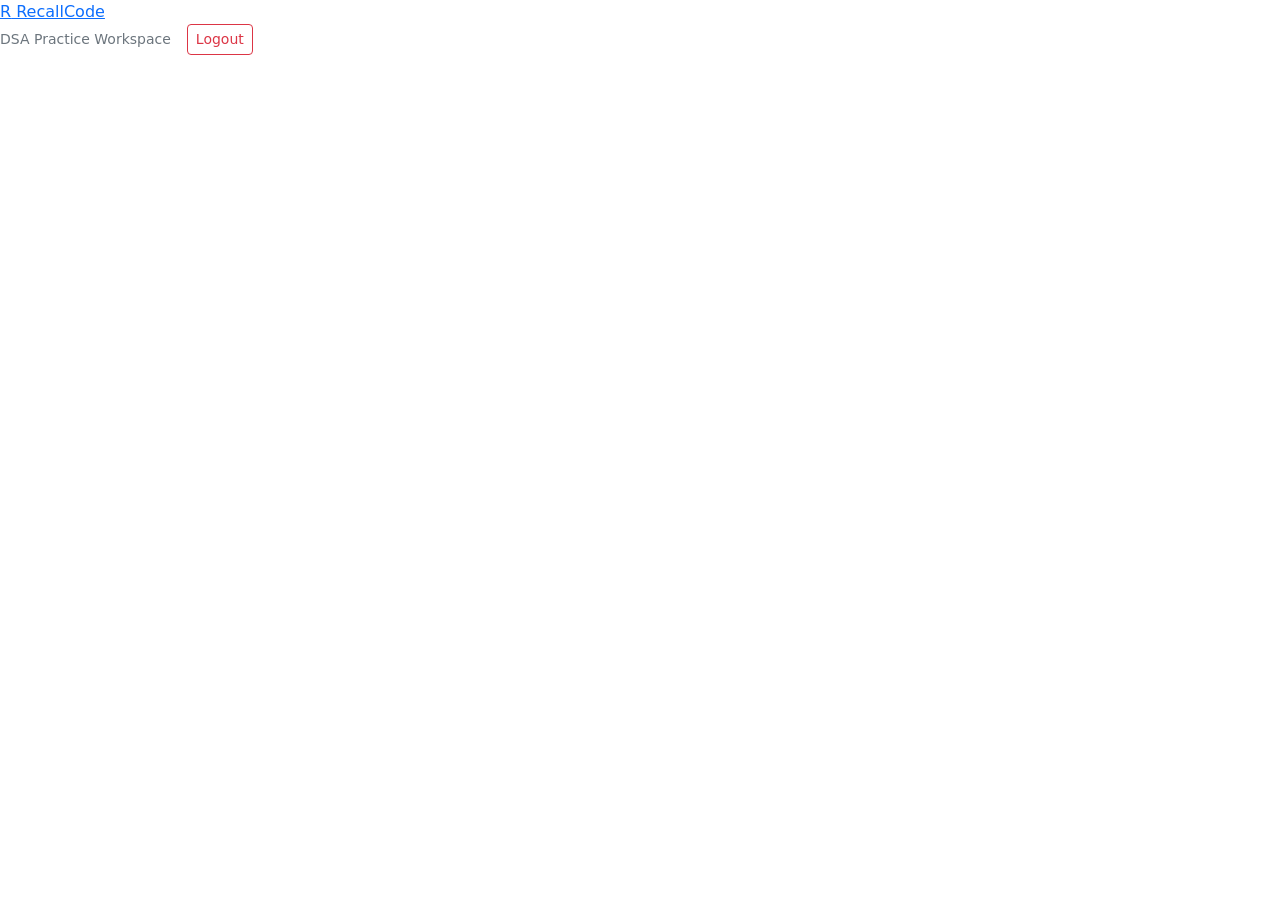
<file: recallcode/src/main/resources/templates/index.html>
<!DOCTYPE html>
<html lang="en" xmlns:th="http://www.thymeleaf.org">
<head>
    <meta charset="UTF-8">
    <meta name="viewport" content="width=device-width, initial-scale=1">
    <title>RecallCode | DSA Workspace</title>

    <link href="https://cdn.jsdelivr.net/npm/bootstrap@5.3.3/dist/css/bootstrap.min.css"
          rel="stylesheet">
    <link rel="stylesheet" th:href="@{/css/dashboard.css}">
</head>
<body>
<div class="app-shell">
   
<header class="topbar">
    <a class="brand" th:href="@{/}">
        <span class="brand-icon">R</span>
        RecallCode
    </a>

    <div class="d-flex align-items-center gap-3">
        <span class="text-secondary small">DSA Practice Workspace</span>

        <!-- Securely logs out the currently authenticated user. -->
        <form th:action="@{/logout}" method="post" class="m-0">
            <input type="hidden"
                   th:name="${_csrf.parameterName}"
                   th:value="${_csrf.token}">

            <button type="submit" class="btn btn-outline-danger btn-sm">
                Logout
            </button>
        </form>
    </div>
</header>


    <main class="container-fluid dashboard-container">
        <!-- Row 1: Progress and Revision Queue -->
        <div th:replace="~{fragments/progress-revisions :: progressRevisions}"></div>

        <!-- Row 2: Problem selector and timer -->
        <div th:replace="~{fragments/practice-session :: practiceSession}"></div>

        <!-- Row 3: Library and attempt history -->
        <div th:replace="~{fragments/problem-library :: problemLibrary}"></div>

        
    </main>
</div>

<script th:src="@{/js/dashboard.js}"></script>
<script th:src="@{/js/timer.js}"></script>
<script th:src="@{/js/problem-library.js}"></script>
</body>
</html>
</file>
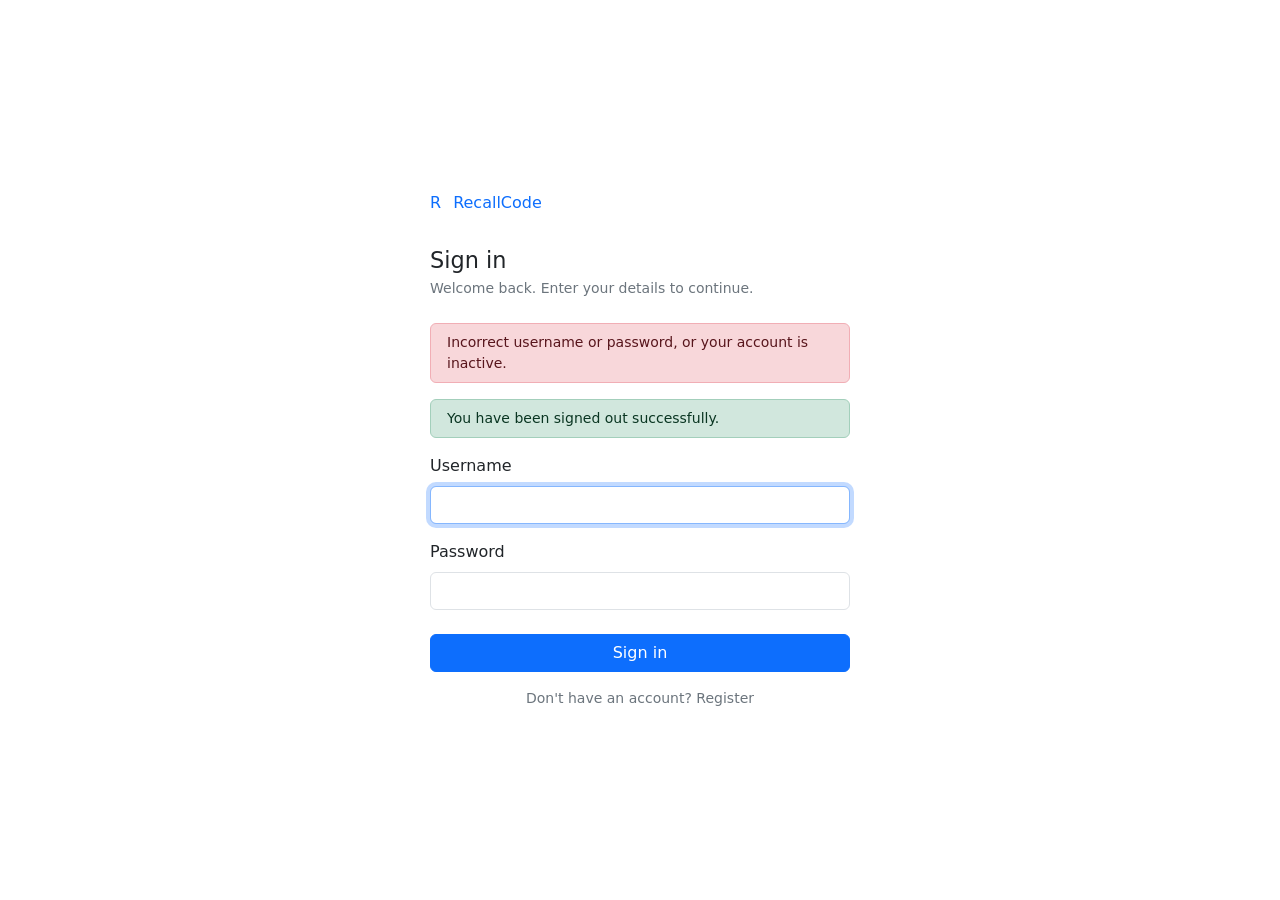
<file: recallcode/src/main/resources/templates/login.html>
<!DOCTYPE html>
<html lang="en" xmlns:th="http://www.thymeleaf.org">
<head>
    <meta charset="UTF-8">
    <meta name="viewport" content="width=device-width, initial-scale=1">
    <title>RecallCode | Login</title>
    <link href="https://cdn.jsdelivr.net/npm/bootstrap@5.3.3/dist/css/bootstrap.min.css"
          rel="stylesheet">
    <link rel="stylesheet" th:href="@{/css/dashboard.css}">
    <style>
        .auth-container {
            min-height: 100vh;
            display: flex;
            align-items: center;
            justify-content: center;
            padding: 2rem;
        }
        .auth-card {
            width: 100%;
            max-width: 420px;
        }
        .auth-brand {
            display: flex;
            align-items: center;
            gap: 0.75rem;
            margin-bottom: 2rem;
            text-decoration: none;
        }
    </style>
</head>
<body>
<div class="auth-container">
    <div class="auth-card">

        <a class="auth-brand brand" th:href="@{/login}">
            <span class="brand-icon">R</span>
            <span>RecallCode</span>
        </a>

        <div class="panel">
            <h1 class="panel-title mb-1" style="font-size:1.4rem">Sign in</h1>
            <p class="text-secondary small mb-4">Welcome back. Enter your details to continue.</p>

            <!-- Error message from Spring Security -->
            <div th:if="${param.error}"
                 class="alert alert-danger py-2 small" role="alert">
                Incorrect username or password, or your account is inactive.
            </div>

            <!-- Logout confirmation -->
            <div th:if="${param.logout}"
                 class="alert alert-success py-2 small" role="alert">
                You have been signed out successfully.
            </div>

            <!--
                Spring Security processes POST /login.
                The _csrf hidden field is required — Thymeleaf injects the token automatically.
            -->
            <form th:action="@{/login}" method="post">
                <input type="hidden" th:name="${_csrf.parameterName}" th:value="${_csrf.token}">

                <div class="mb-3">
                    <label for="username" class="form-label">Username</label>
                    <input id="username"
                           name="username"
                           type="text"
                           class="form-control"
                           autocomplete="username"
                           required autofocus>
                </div>

                <div class="mb-3">
                    <label for="password" class="form-label">Password</label>
                    <input id="password"
                           name="password"
                           type="password"
                           class="form-control"
                           autocomplete="current-password"
                           required>
                </div>

                <button type="submit" class="btn btn-primary w-100 mt-2">
                    Sign in
                </button>
            </form>

            <p class="text-center text-secondary small mt-3 mb-0">
                Don't have an account?
                <a th:href="@{/register}">Register</a>
            </p>
        </div>

    </div>
</div>
</body>
</html>
</file>
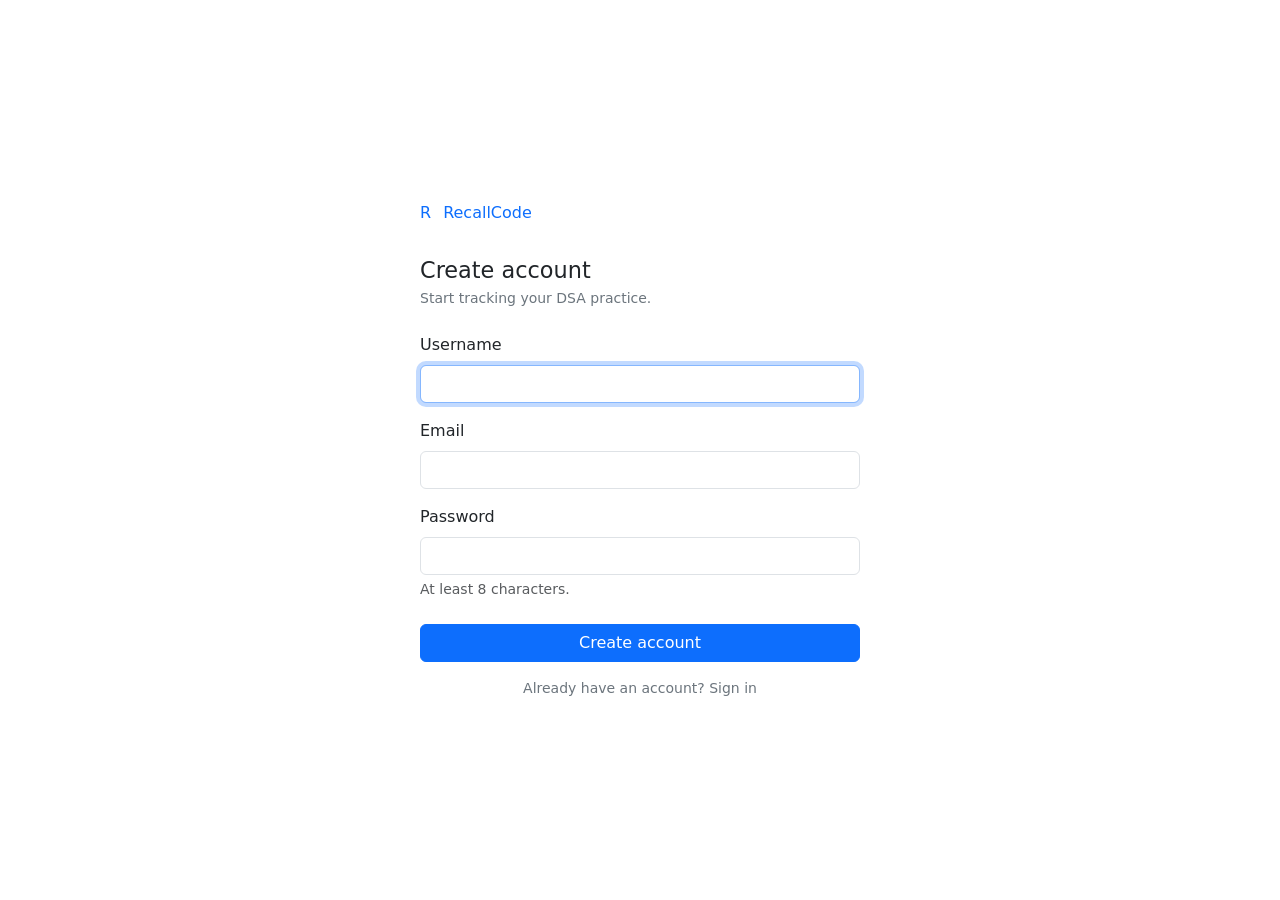
<file: recallcode/src/main/resources/templates/register.html>
<!DOCTYPE html>
<html lang="en" xmlns:th="http://www.thymeleaf.org">
<head>
    <meta charset="UTF-8">
    <meta name="viewport" content="width=device-width, initial-scale=1">
    <title>RecallCode | Register</title>
    <link href="https://cdn.jsdelivr.net/npm/bootstrap@5.3.3/dist/css/bootstrap.min.css"
          rel="stylesheet">
    <link rel="stylesheet" th:href="@{/css/dashboard.css}">
    <style>
        .auth-container {
            min-height: 100vh;
            display: flex;
            align-items: center;
            justify-content: center;
            padding: 2rem;
        }
        .auth-card {
            width: 100%;
            max-width: 440px;
        }
        .auth-brand {
            display: flex;
            align-items: center;
            gap: 0.75rem;
            margin-bottom: 2rem;
            text-decoration: none;
        }
    </style>
</head>
<body>
<div class="auth-container">
    <div class="auth-card">

        <a class="auth-brand brand" th:href="@{/register}">
            <span class="brand-icon">R</span>
            <span>RecallCode</span>
        </a>

        <div class="panel">
            <h1 class="panel-title mb-1" style="font-size:1.4rem">Create account</h1>
            <p class="text-secondary small mb-4">Start tracking your DSA practice.</p>

            <div id="registerMessage" role="alert" style="display:none;" class="alert py-2 small"></div>

            <form id="registerForm" novalidate>

                <div class="mb-3">
                    <label for="regUsername" class="form-label">Username</label>
                    <input id="regUsername"
                           name="username"
                           type="text"
                           class="form-control"
                           maxlength="100"
                           autocomplete="username"
                           required autofocus>
                </div>

                <div class="mb-3">
                    <label for="regEmail" class="form-label">Email</label>
                    <input id="regEmail"
                           name="email"
                           type="email"
                           class="form-control"
                           autocomplete="email"
                           required>
                </div>

                <div class="mb-3">
                    <label for="regPassword" class="form-label">Password</label>
                    <input id="regPassword"
                           name="password"
                           type="password"
                           class="form-control"
                           autocomplete="new-password"
                           minlength="8"
                           required>
                    <div class="form-text">At least 8 characters.</div>
                </div>

                <button id="registerSubmit" type="submit" class="btn btn-primary w-100 mt-2">
                    Create account
                </button>
            </form>

            <p class="text-center text-secondary small mt-3 mb-0">
                Already have an account?
                <a th:href="@{/login}">Sign in</a>
            </p>
        </div>

    </div>
</div>

<script>
    /**
     * Reads the XSRF-TOKEN cookie written by Spring Security's
     * CookieCsrfTokenRepository. The value must be sent as the
     * X-XSRF-TOKEN header on every state-changing fetch request.
     */
    function getCsrfToken() {
        const match = document.cookie.match(/(?:^|;\s*)XSRF-TOKEN=([^;]*)/);
        return match ? decodeURIComponent(match[1]) : '';
    }

    document.getElementById('registerForm').addEventListener('submit', async function (event) {
        event.preventDefault();

        const submitButton = document.getElementById('registerSubmit');
        const messageBox   = document.getElementById('registerMessage');

        submitButton.disabled = true;
        messageBox.style.display = 'none';
        messageBox.className = 'alert py-2 small';

        const username = document.getElementById('regUsername').value.trim();
        const email    = document.getElementById('regEmail').value.trim();
        const password = document.getElementById('regPassword').value;

        try {
            const response = await fetch('/api/auth/register', {
                method: 'POST',
                headers: {
                    'Content-Type': 'application/json',
                    'X-XSRF-TOKEN': getCsrfToken()
                },
                body: JSON.stringify({ username, email, password })
            });

            if (response.status === 201) {
                messageBox.classList.add('alert-success');
                messageBox.textContent = 'Account created! Redirecting to login…';
                messageBox.style.display = 'block';

                setTimeout(() => { window.location.href = '/login'; }, 1500);
                return;
            }

            // Handle validation errors (409) or unexpected failures.
            const data = await response.json().catch(() => ({}));
            messageBox.classList.add('alert-danger');
            messageBox.textContent = data.error || 'Registration failed. Please try again.';
            messageBox.style.display = 'block';

        } catch (error) {
            messageBox.classList.add('alert-danger');
            messageBox.textContent = 'Could not connect to the server. Please try again.';
            messageBox.style.display = 'block';
        } finally {
            submitButton.disabled = false;
        }
    });
</script>
</body>
</html>
</file>
